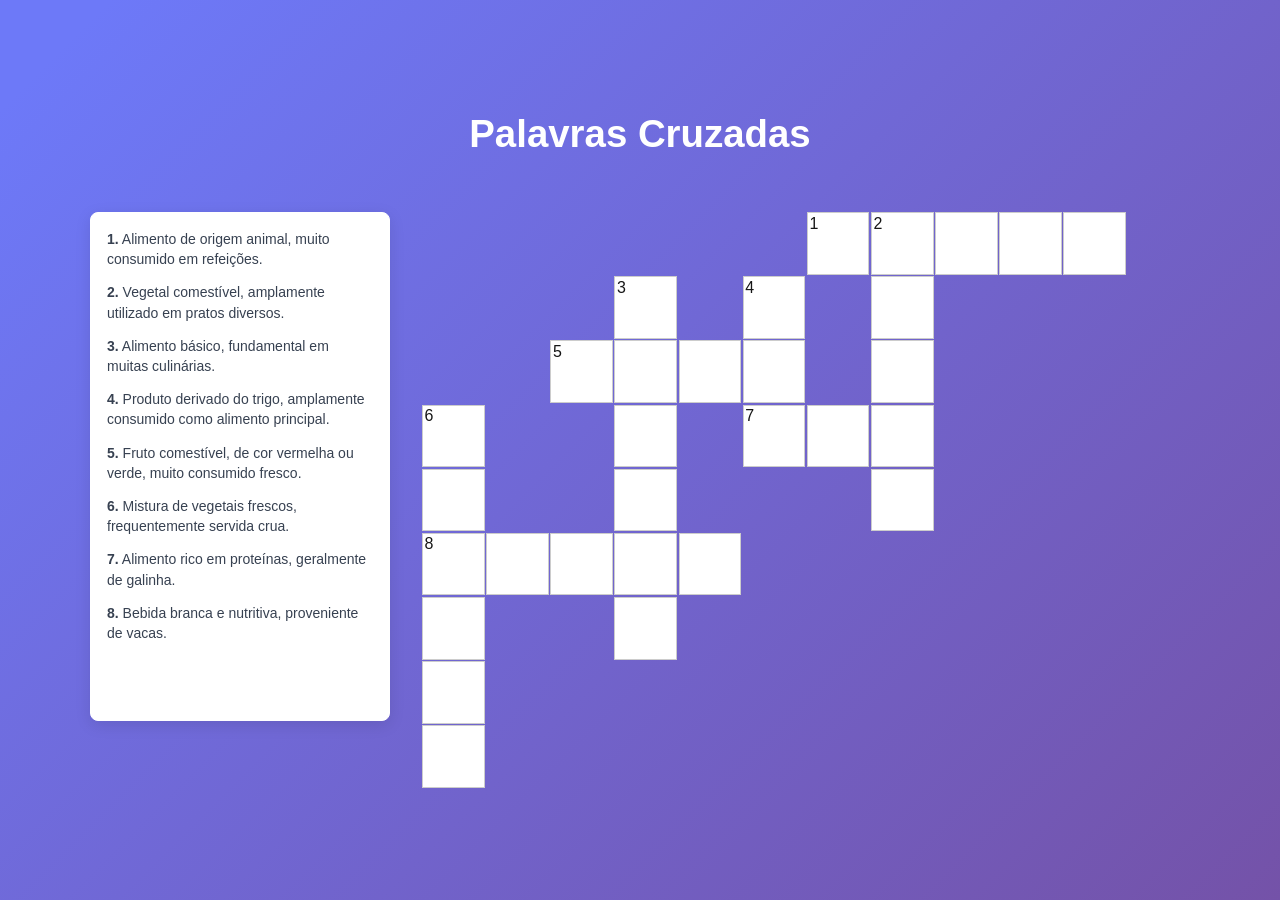
<file: index.html>
<!DOCTYPE html>
<html lang="pt-br">

<head>
    <meta charset="UTF-8">
    <meta name="viewport" content="width=device-width, initial-scale=1.0">
    <link rel="stylesheet" href="style.css">
    <title>Palavras Cruzadas</title>
</head>

<body>
    <main class="jogo">
        <h1>Palavras Cruzadas</h1>
        <p id="resultado" aria-live="polite"></p>

        <!-- Dicas -->
        <section class="dicas">
            <p><strong>1.</strong> Alimento de origem animal, muito consumido em refeições.</p>
            <p><strong>2.</strong> Vegetal comestível, amplamente utilizado em pratos diversos.</p>
            <p><strong>3.</strong> Alimento básico, fundamental em muitas culinárias.</p>
            <p><strong>4.</strong> Produto derivado do trigo, amplamente consumido como alimento principal.</p>
            <p><strong>5.</strong> Fruto comestível, de cor vermelha ou verde, muito consumido fresco.</p>
            <p><strong>6.</strong> Mistura de vegetais frescos, frequentemente servida crua.</p>
            <p><strong>7.</strong> Alimento rico em proteínas, geralmente de galinha.</p>
            <p><strong>8.</strong> Bebida branca e nutritiva, proveniente de vacas.</p>


            <div class="controles">
                <button id="verificar" type="button">
                    Conferir respostas
                </button>
                
            </div>
        </section>

        <!-- Tabuleiro -->
        <section class="tabuleiro" id="tabuleiro">

            <!-- Carne -->

            <!-- Linha 1 / Coluna 7 C-->
            <div class="celula" style="grid-row: 1; grid-column: 7;">
                <span class="numero">1</span>
                <input type="text" maxlength="1" data-resposta="C" autocomplete="off" spellcheck="false"
                    aria-label="Letra 1 da palavra 1">
            </div>

            <!-- Linha 1 / Coluna 8 A -->
            <div class="celula" style="grid-row: 1; grid-column: 8;">
                <span class="numero">2</span>
                <input type="text" maxlength="1" data-resposta="A" autocomplete="off" spellcheck="false"
                    aria-label="Letra 2 da palavra 1">
            </div>

            <!-- Linha 1 / Coluna 9 R -->
            <div class="celula" style="grid-row: 1; grid-column: 9;">
                <input type="text" maxlength="1" data-resposta="R" autocomplete="off" spellcheck="false"
                    aria-label="Letra 3 da palavra 1">
            </div>

            <!-- Linha 1 / Coluna 10 - N -->
            <div class="celula" style="grid-row: 1; grid-column: 10;">
                <input type="text" maxlength="1" data-resposta="n" autocomplete="off" spellcheck="false"
                    aria-label="Palavra 1, quarta letra">
            </div>


            <!-- Linha 1 / Coluna 11 - E -->
            <div class="celula" style="grid-row: 1; grid-column: 11;">
                <input type="text" maxlength="1" data-resposta="e" autocomplete="off" spellcheck="false"
                    aria-label="Palavra 1, quinta letra">
            </div>


            <!-- ================================= -->
            <!-- 3 - BATATA                        -->
            <!-- ================================= -->

            <!-- Linha 2 / Coluna 4 - B -->
            <div class="celula" style="grid-row: 2; grid-column: 4;">
                <span class="numero">3</span>

                <input type="text" maxlength="1" data-resposta="b" autocomplete="off" spellcheck="false"
                    aria-label="Palavra 3, primeira letra">
            </div>
            <div class="celula" style="grid-row: 4; grid-column: 4;">
                <span class="numero"></span>

                <input type="text" maxlength="1" data-resposta="t" autocomplete="off" spellcheck="false"
                    aria-label="Palavra 3, terceira letra">
            </div>
            <div class="celula" style="grid-row: 5; grid-column: 4;">
                <span class="numero"></span>

                <input type="text" maxlength="1" data-resposta="a" autocomplete="off" spellcheck="false"
                    aria-label="Palavra 3, quarta letra">
            </div>


            <!-- ================================= -->
            <!-- 4 - PÃO                           -->
            <!-- ================================= -->

            <!-- Linha 2 / Coluna 6 - P -->
            <div class="celula" style="grid-row: 2; grid-column: 6;">
                <span class="numero">4</span>

                <input type="text" maxlength="1" data-resposta="p" autocomplete="off" spellcheck="false"
                    aria-label="Palavra 4, primeira letra">
            </div>


            <!-- Linha 2 / Coluna 8 - R -->
            <div class="celula" style="grid-row: 2; grid-column: 8;">
                <input type="text" maxlength="1" data-resposta="r" autocomplete="off" spellcheck="false"
                    aria-label="Palavra 2, segunda letra">
            </div>


            <!-- ================================= -->
            <!-- 5 - MAÇÃ                          -->
            <!-- ================================= -->

            <!-- Linha 3 / Coluna 3 - M -->
            <div class="celula" style="grid-row: 3; grid-column: 3;">
                <span class="numero">5</span>

                <input type="text" maxlength="1" data-resposta="m" autocomplete="off" spellcheck="false"
                    aria-label="Palavra 5, primeira letra">
            </div>


            <!-- Linha 3 / Coluna 4 - A -->
            <div class="celula" style="grid-row: 3; grid-column: 4;">
                <input type="text" maxlength="1" data-resposta="a" autocomplete="off" spellcheck="false"
                    aria-label="Cruzamento entre palavras 3 e 5">
            </div>


            <!-- Linha 3 / Coluna 5 - Ç -->
            <div class="celula" style="grid-row: 3; grid-column: 5;">
                <input type="text" maxlength="1" data-resposta="ç" autocomplete="off" spellcheck="false"
                    aria-label="Palavra 5, terceira letra">
            </div>


            <!-- Linha 3 / Coluna 6 - Ã -->
            <div class="celula" style="grid-row: 3; grid-column: 6;">
                <input type="text" maxlength="1" data-resposta="ã" autocomplete="off" spellcheck="false"
                    aria-label="Cruzamento entre palavras 4 e 5">
            </div>


            <!-- Linha 3 / Coluna 8 - R -->
            <div class="celula" style="grid-row: 3; grid-column: 8;">
                <input type="text" maxlength="1" data-resposta="r" autocomplete="off" spellcheck="false"
                    aria-label="Palavra 2, terceira letra">
            </div>


            <!-- ================================= -->
            <!-- 6 - SALADA                        -->
            <!-- ================================= -->

            <!-- Linha 4 / Coluna 1 - S -->
            <div class="celula" style="grid-row: 4; grid-column: 1;">
                <span class="numero">6</span>

                <input type="text" maxlength="1" data-resposta="s" autocomplete="off" spellcheck="false"
                    aria-label="Palavra 6, primeira letra">
            </div>


            <!-- ================================= -->
            <!-- 7 - OVO                           -->
            <!-- ================================= -->

            <!-- Linha 4 / Coluna 6 - O -->
            <div class="celula" style="grid-row: 4; grid-column: 6;">
                <span class="numero">7</span>

                <input type="text" maxlength="1" data-resposta="o" autocomplete="off" spellcheck="false"
                    aria-label="Cruzamento entre palavras 4 e 7">
            </div>


            <!-- Linha 4 / Coluna 7 - V -->
            <div class="celula" style="grid-row: 4; grid-column: 7;">
                <input type="text" maxlength="1" data-resposta="v" autocomplete="off" spellcheck="false"
                    aria-label="Palavra 7, segunda letra">
            </div>


            <!-- Linha 4 / Coluna 8 - O -->
            <div class="celula" style="grid-row: 4; grid-column: 8;">
                <input type="text" maxlength="1" data-resposta="o" autocomplete="off" spellcheck="false"
                    aria-label="Cruzamento entre palavras 2 e 7">
            </div>


            <!-- ================================= -->
            <!-- SALADA / ARROZ                    -->
            <!-- ================================= -->

            <!-- Linha 5 / Coluna 1 - A -->
            <div class="celula" style="grid-row: 5; grid-column: 1;">
                <input type="text" maxlength="1" data-resposta="a" autocomplete="off" spellcheck="false"
                    aria-label="Palavra 6, segunda letra">
            </div>


            <!-- Linha 5 / Coluna 8 - Z -->
            <div class="celula" style="grid-row: 5; grid-column: 8;">
                <input type="text" maxlength="1" data-resposta="z" autocomplete="off" spellcheck="false"
                    aria-label="Palavra 2, quinta letra">
            </div>


            <!-- ================================= -->
            <!-- 8 - LEITE                         -->
            <!-- ================================= -->

            <!-- Linha 6 / Coluna 1 - L -->
            <div class="celula" style="grid-row: 6; grid-column: 1;">
                <span class="numero">8</span>

                <input type="text" maxlength="1" data-resposta="l" autocomplete="off" spellcheck="false"
                    aria-label="Cruzamento entre palavras 6 e 8">
            </div>


            <!-- Linha 6 / Coluna 2 - E -->
            <div class="celula" style="grid-row: 6; grid-column: 2;">
                <input type="text" maxlength="1" data-resposta="e" autocomplete="off" spellcheck="false"
                    aria-label="Palavra 8, segunda letra">
            </div>


            <!-- Linha 6 / Coluna 3 - I -->
            <div class="celula" style="grid-row: 6; grid-column: 3;">
                <input type="text" maxlength="1" data-resposta="i" autocomplete="off" spellcheck="false"
                    aria-label="Palavra 8, terceira letra">
            </div>


            <!-- Linha 6 / Coluna 4 - T -->
            <div class="celula" style="grid-row: 6; grid-column: 4;">
                <input type="text" maxlength="1" data-resposta="t" autocomplete="off" spellcheck="false"
                    aria-label="Cruzamento entre palavras 3 e 8">
            </div>


            <!-- Linha 6 / Coluna 5 - E -->
            <div class="celula" style="grid-row: 6; grid-column: 5;">
                <input type="text" maxlength="1" data-resposta="e" autocomplete="off" spellcheck="false"
                    aria-label="Palavra 8, quinta letra">
            </div>


            <!-- ================================= -->
            <!-- CONTINUAÇÃO SALADA                -->
            <!-- ================================= -->

            <!-- Linha 7 / Coluna 1 - A -->
            <div class="celula" style="grid-row: 7; grid-column: 1;">
                <input type="text" maxlength="1" data-resposta="a" autocomplete="off" spellcheck="false"
                    aria-label="Palavra 6, quarta letra">
            </div>


            <!-- Linha 7 / Coluna 4 - A -->
            <div class="celula" style="grid-row: 7; grid-column: 4;">
                <input type="text" maxlength="1" data-resposta="a" autocomplete="off" spellcheck="false"
                    aria-label="Palavra 3, sexta letra">
            </div>


            <!-- Linha 8 / Coluna 1 - D -->
            <div class="celula" style="grid-row: 8; grid-column: 1;">
                <input type="text" maxlength="1" data-resposta="d" autocomplete="off" spellcheck="false"
                    aria-label="Palavra 6, quinta letra">
            </div>


            <!-- Linha 9 / Coluna 1 - A -->
            <div class="celula" style="grid-row: 9; grid-column: 1;">
                <input type="text" maxlength="1" data-resposta="a" autocomplete="off" spellcheck="false"
                    aria-label="Palavra 6, sexta letra">
            </div>

        </section>
    </main>

    <script src="confetti.js"></script>
    <script src="script.js"></script>


</body>

</html>
</file>
<file: style.css>
* {
    box-sizing: border-box;
}


/* ================================= */
/* BODY                              */
/* ================================= */

body {
    margin: 0;
    min-height: 100vh;

    display: flex;
    align-items: center;
    justify-content: center;

    padding: 2rem 1rem;

    font-family:
        -apple-system,
        BlinkMacSystemFont,
        'Segoe UI',
        Roboto,
        Oxygen,
        Ubuntu,
        Cantarell,
        sans-serif;

    background: linear-gradient(
        135deg,
        #6d79f8 5%,
        #7452a8 100%
    );
}


/* ================================= */
/* JOGO - DESKTOP                    */
/* ================================= */

.jogo {
    width: 100%;
    max-width: 1100px;

    display: grid;

    grid-template-columns: 300px 1fr;

    grid-template-rows: auto auto auto;

    align-items: start;

    column-gap: 2rem;
    row-gap: 1rem;
}


/* ================================= */
/* TÍTULO                            */
/* ================================= */

h1 {
    margin: 0;

    grid-column: 1 / -1;

    text-align: center;

    font-size: clamp(2rem, 3vw, 3rem);

    color: white;
}


/* ================================= */
/* DICAS                             */
/* ================================= */

.dicas {
    grid-column: 1;
    grid-row: 3;

    display: flex;
    flex-direction: column;

    gap: 0.8rem;

    padding: 1rem;

    background-color: white;

    border: 1px solid white;

    border-radius: 0.5rem;

    box-shadow:
        0 4px 1rem rgba(0, 0, 0, 0.10);
}


.dicas p {
    margin: 0;

    font-size: 0.875rem;

    line-height: 1.45;

    color: #374151;
}


/* ================================= */
/* TABULEIRO                         */
/* ================================= */

.tabuleiro {
    grid-column: 2;
    grid-row: 3;

    /*
     * O tabuleiro nunca ultrapassa
     * a largura disponível.
     *
     * No desktop ele pode chegar a 44rem.
     */
    width: min(44rem, 100%);

    /*
     * Mantém a proporção:
     *
     * 11 colunas
     * 9 linhas
     */
    aspect-ratio: 11 / 9;

    display: grid;

    grid-template-columns: repeat(11, 1fr);
    grid-template-rows: repeat(9, 1fr);

    gap: 0.1rem;
}


/* ================================= */
/* CÉLULAS                           */
/* ================================= */

.celula {
    position: relative;

    width: 100%;
    height: 100%;

    background-color: white;

    border: 1px solid #ccc;

    transition:
        background-color 0.3s ease;
}


/* ================================= */
/* NÚMERO DA PALAVRA                 */
/* ================================= */

.numero {
    position: absolute;

    top: 0.1rem;
    left: 0.1rem;

    font-size: clamp(
        0.65rem,
        1.3vw,
        1rem
    );

    color: #161616;

    z-index: 2;

    pointer-events: none;
}


/* ================================= */
/* INPUT                             */
/* ================================= */

.celula input {
    position: absolute;

    top: 0;
    left: 0;

    width: 100%;
    height: 100%;

    padding: 0;

    text-transform: uppercase;

    border: none;
    outline: none;

    background: transparent;

    text-align: center;

    font-size: clamp(
        1rem,
        2.2vw,
        1.5rem
    );

    font-weight: 500;
}


/* ================================= */
/* FOCO                              */
/* ================================= */

.celula:focus-within {
    background-color: white;
}


.celula:hover {
    background: white;
}


.celula:focus-within:hover {
    background: white;
}


/* ================================= */
/* CONTROLES                         */
/* ================================= */

.controles {
    display: flex;

    flex-direction: column;

    align-items: center;

    min-height: 3rem;
}


/* ================================= */
/* BOTÃO                             */
/* ================================= */

#verificar {
    display: none;

    padding: 0.75rem 1.5rem;

    border: none;

    border-radius: 0.5rem;

    background: #7452a8;

    color: #ffffff;

    font-size: 1rem;

    font-weight: bold;

    cursor: pointer;

    transition:
        background 0.2s ease,
        transform 0.1s ease;
}


#verificar.visivel {
    display: block;
}


#verificar:hover {
    background: #6d79f8;
}


#verificar:active {
    transform: scale(0.98);
}


/* ================================= */
/* RESULTADO                         */
/* ================================= */

#resultado {
    margin: 0;

    min-height: 24px;

    text-align: center;

    font-size: clamp(
        1rem,
        2vw,
        1.4rem
    );

    font-weight: bold;

    color: white;
}


.resultado--sucesso {
    color: #166534;
}


.resultado--erro {
    color: #991b1b;
}


/* ================================= */
/* CORES APÓS CONFERÊNCIA            */
/* ================================= */

.celula input.correta {
    color: #15803d;

    font-weight: 700;
}


.celula input.incorreta {
    color: #dc2626;

    font-weight: 700;
}


/* ========================================================= */
/* ========================================================= */
/*                                                           */
/*              TELAS MÉDIAS / TABLETS                      */
/*                                                           */
/* ========================================================= */
/* ========================================================= */

@media (max-width: 900px) {

    body {
        align-items: flex-start;

        padding: 1.5rem 1rem;
    }


    .jogo {
        max-width: 700px;

        grid-template-columns: 1fr;

        grid-template-rows:
            auto
            auto
            auto
            auto;

        column-gap: 0;

        row-gap: 1rem;
    }


    /* ============================= */
    /* TÍTULO                        */
    /* ============================= */

    h1 {
        grid-column: 1;

        grid-row: 1;

        font-size: clamp(
            2rem,
            6vw,
            2.5rem
        );
    }


    /* ============================= */
    /* DICAS                         */
    /* ============================= */

    .dicas {
        grid-column: 1;

        grid-row: 2;

        width: 100%;

        padding: 1rem;
    }


    /* ============================= */
    /* RESULTADO                     */
    /* ============================= */

    #resultado {
        grid-column: 1;

        grid-row: 3;

        min-height: 24px;

        font-size: clamp(
            1rem,
            4vw,
            1.4rem
        );
    }


    /* ============================= */
    /* TABULEIRO                     */
    /* ============================= */

    .tabuleiro {
        grid-column: 1;

        grid-row: 4;

        width: min(
            100%,
            44rem
        );

        justify-self: center;
    }


    /* ============================= */
    /* NÚMEROS                       */
    /* ============================= */

    .numero {
        font-size: clamp(
            0.7rem,
            2vw,
            1rem
        );
    }


    /* ============================= */
    /* INPUTS                        */
    /* ============================= */

    .celula input {
        font-size: clamp(
            1rem,
            3vw,
            1.5rem
        );
    }

}


/* ========================================================= */
/* ========================================================= */
/*                                                           */
/*                    CELULARES                             */
/*                                                           */
/* ========================================================= */
/* ========================================================= */

@media (max-width: 600px) {

    body {
        padding: 1rem 0.5rem;
    }


    .jogo {
        width: 100%;

        row-gap: 0.75rem;
    }


    /* ----------------------------- */
    /* TÍTULO                         */
    /* ----------------------------- */

    h1 {
        font-size: 1.8rem;
    }


    /* ----------------------------- */
    /* DICAS                          */
    /* ----------------------------- */

    .dicas {
        padding: 0.9rem;

        border-radius: 0.5rem;
    }


    .dicas p {
        font-size: 0.8rem;

        line-height: 1.4;
    }


    /* ----------------------------- */
    /* TABULEIRO                      */
    /* ----------------------------- */

    .tabuleiro {

        /*
         * Ocupa toda a largura disponível.
         *
         * Como usamos aspect-ratio,
         * as células continuam quadradas.
         */
        width: 100%;

        /*
         * Evita que o tabuleiro
         * fique colado nas bordas.
         */
        max-width: 100%;
    }


    /* ----------------------------- */
    /* NÚMEROS                        */
    /* ----------------------------- */

    .numero {
        top: 0.05rem;
        left: 0.08rem;

        font-size: 0.65rem;
    }


    /* ----------------------------- */
    /* LETRAS                         */
    /* ----------------------------- */

    .celula input {
        font-size: clamp(
            0.9rem,
            5vw,
            1.4rem
        );
    }


    /* ----------------------------- */
    /* BOTÃO                          */
    /* ----------------------------- */

    #verificar {
        width: 100%;

        padding: 0.7rem 1rem;
    }

}
</file>
